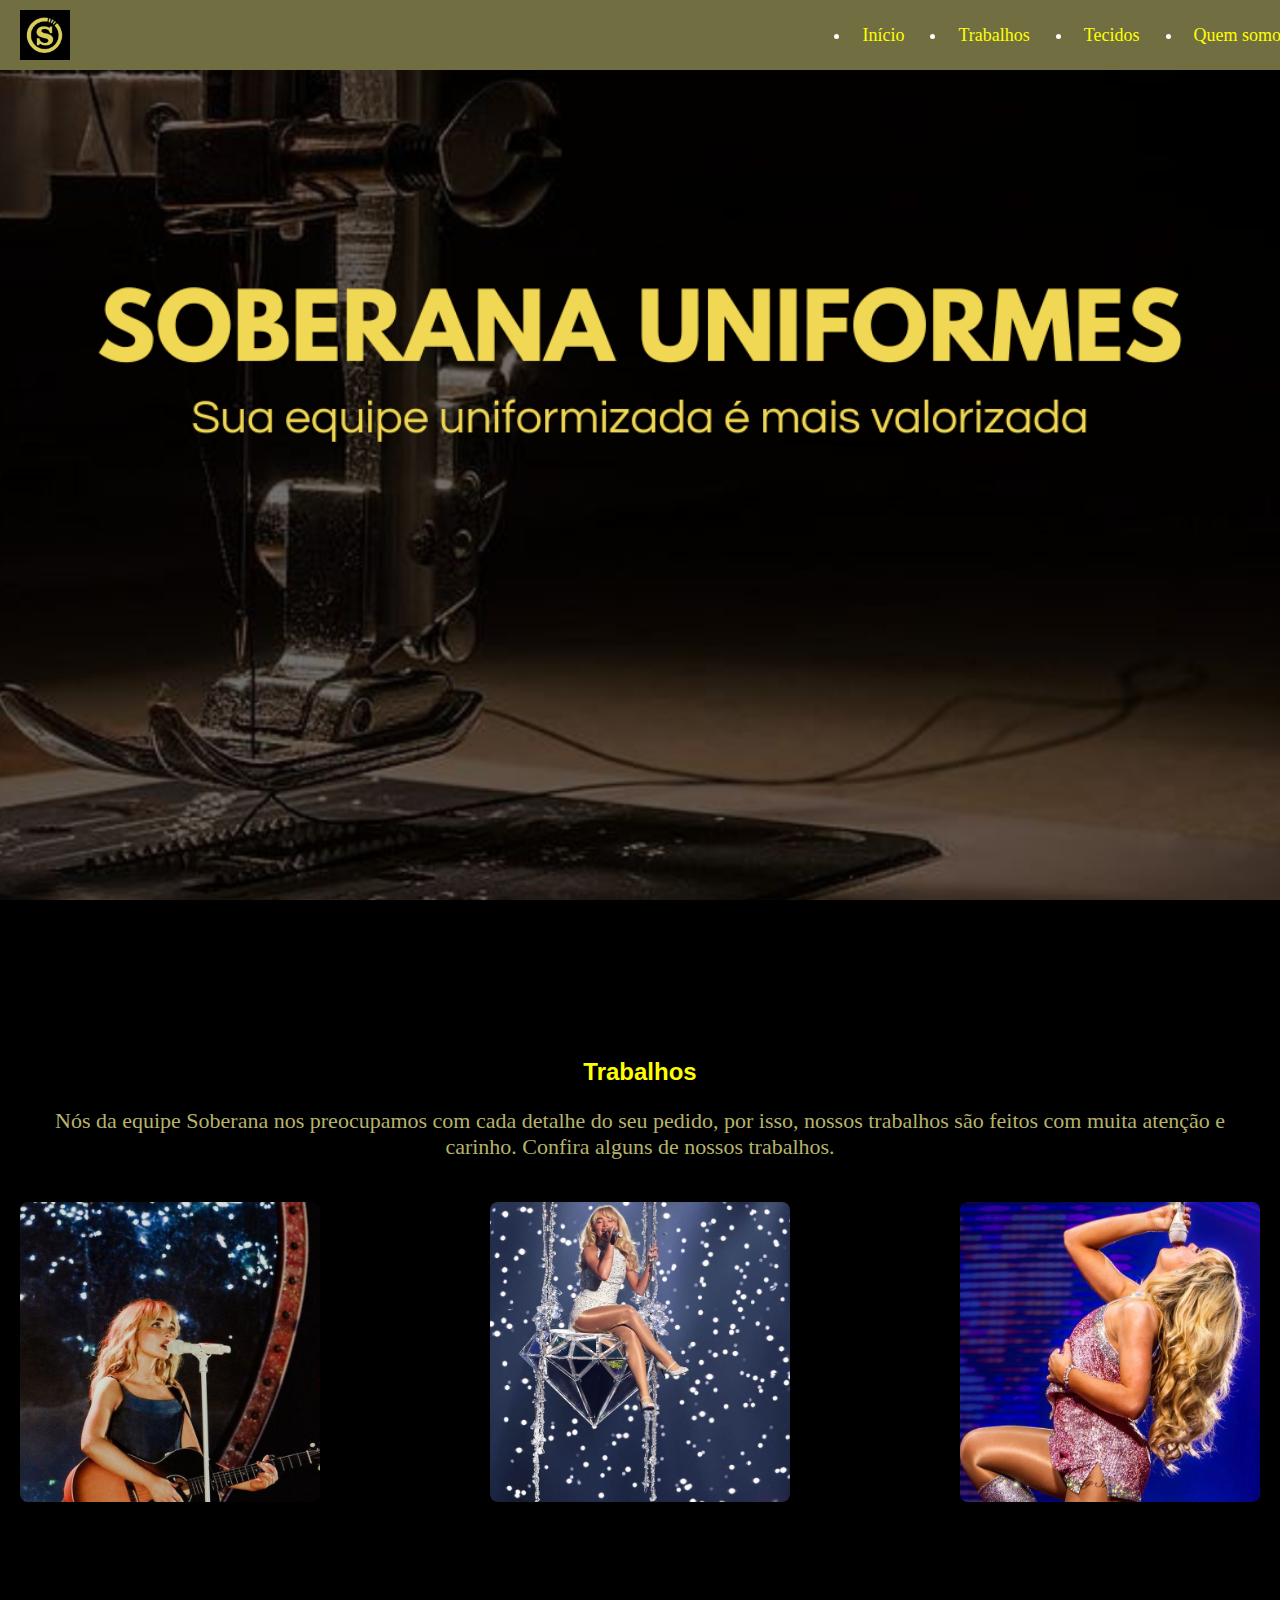
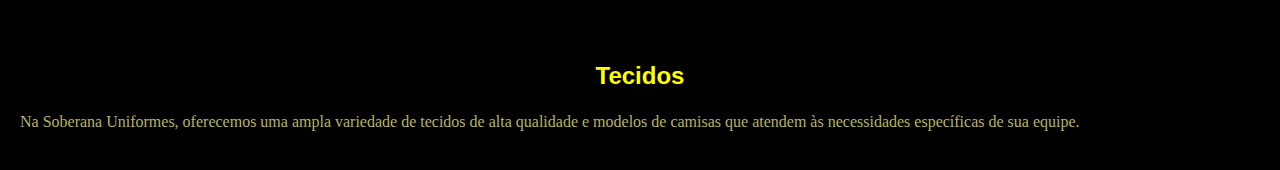
<file: index.html>
<!DOCTYPE html>
<html lang="en">

<>
  <meta charset="UTF-8">
  <meta name="viewport" content="width=device-width, initial-scale=1.0">
  <title>Soberana Uniformes</title>
  <link href="https://cdn.jsdelivr.net/npm/bootstrap@5.2.3/dist/css/bootstrap.min.css" rel="stylesheet"
    integrity="sha384-rbsA2VBKQhggwzxH7pPCaAqO46MgnOM80zW1RWuH61DGLwZJEdK2Kadq2F9CUG65" crossorigin="anonymous">
  <link rel="stylesheet" type="text/css" href="style.css" media="screen" />
  <script src="script.js"></script>
  <link rel="shortcut icon" type="imagex/png" href="/ImagensSoberana/icone_soberana.jpg">
</head>

<body>
  <div id="inicio"></div>
  <div id="background-image"></div>

  <!-- Cabeçalho do site -->
  <header id="header">
    <div class="container">
      <nav class="navbar navbar-expand-lg">
        <img src="ImagensSoberana/icone_soberana.jpg" alt="Logotipo da Soberana" class="logo">

        <!-- Botão de colapso para telas menores -->
        <button class="navbar-toggler" type="button" data-bs-toggle="collapse" data-bs-target="#navbarNav"
          aria-controls="navbarNav" aria-expanded="false" aria-label="Toggle navigation">
          <span class="navbar-toggler-icon"></span>
        </button>

        <!-- Links de navegação -->
        <div class="collapse navbar-collapse" id="navbarNav">
          <ul class="navbar-nav">
            <li class="nav-item">
              <a class="nav-link" href="#inicio">Início</a>
            </li>
            <li class="nav-item">
              <a class="nav-link" href="#trabalhos">Trabalhos</a>
            </li>
            <li class="nav-item">
              <a class="nav-link" href="#tecidos">Tecidos</a>
            </li>
            <li class="nav-item">
              <a class="nav-link" href="#info">Quem somos</a>
            </li>
          </ul>
        </div>
      </nav>
    </div>
  </header>

  <section id="jobs">
    <h2>Trabalhos</h2>

    <p>Nós da equipe Soberana nos preocupamos com cada detalhe do seu pedido, por isso, nossos trabalhos são feitos com
      muita atenção e carinho. Confira
      alguns de nossos trabalhos.
    </p>

    <!-- Container das imagens para telas maiores -->
    <div class="images-container">
      <img src="ImagensSoberana/imagem1.jpg" alt="Imagem 1">
      <img src="ImagensSoberana/imagem2.jpg" alt="Imagem 2">
      <img src="ImagensSoberana/imagem3.jpg" alt="Imagem 3">
    </div>

    <!-- Carrossel para telas menores -->
    <div id="carouselExample" class="carousel slide" data-bs-ride="carousel">
      <div class="carousel-inner">
        <div class="carousel-item active">
          <img src="ImagensSoberana/imagem1.jpg" class="d-block w-100" alt="Imagem 1">
        </div>
        <div class="carousel-item">
          <img src="ImagensSoberana/imagem2.jpg" class="d-block w-100" alt="Imagem 2">
        </div>
        <div class="carousel-item">
          <img src="ImagensSoberana/imagem3.jpg" class="d-block w-100" alt="Imagem 3">
        </div>
      </div>
      <button class="carousel-control-prev" type="button" data-bs-target="#carouselExample" data-bs-slide="prev">
        <span class="carousel-control-prev-icon" aria-hidden="true"></span>
        <span class="visually-hidden">Previous</span>
      </button>
      <button class="carousel-control-next" type="button" data-bs-target="#carouselExample" data-bs-slide="next">
        <span class="carousel-control-next-icon" aria-hidden="true"></span>
        <span class="visually-hidden">Next</span>
      </button>
    </div>
  </section>

  <section id="tecidos">
    <h2>Tecidos</h2>
    <p>
      Na Soberana Uniformes, oferecemos uma ampla variedade de tecidos de alta qualidade
      e modelos de camisas que atendem às necessidades específicas de sua equipe.
    </p>
  </section>

  <script src="https://cdn.jsdelivr.net/npm/bootstrap@5.2.3/dist/js/bootstrap.bundle.min.js"
    integrity="sha384-kenU1KFdBIe4zVF0s0G1M5b4hcpxyD9F7jL+jjXkk+Q2h455rYXK/7HAuoJl+0I4"
    crossorigin="anonymous"></script>
</body>

</html>
</file>
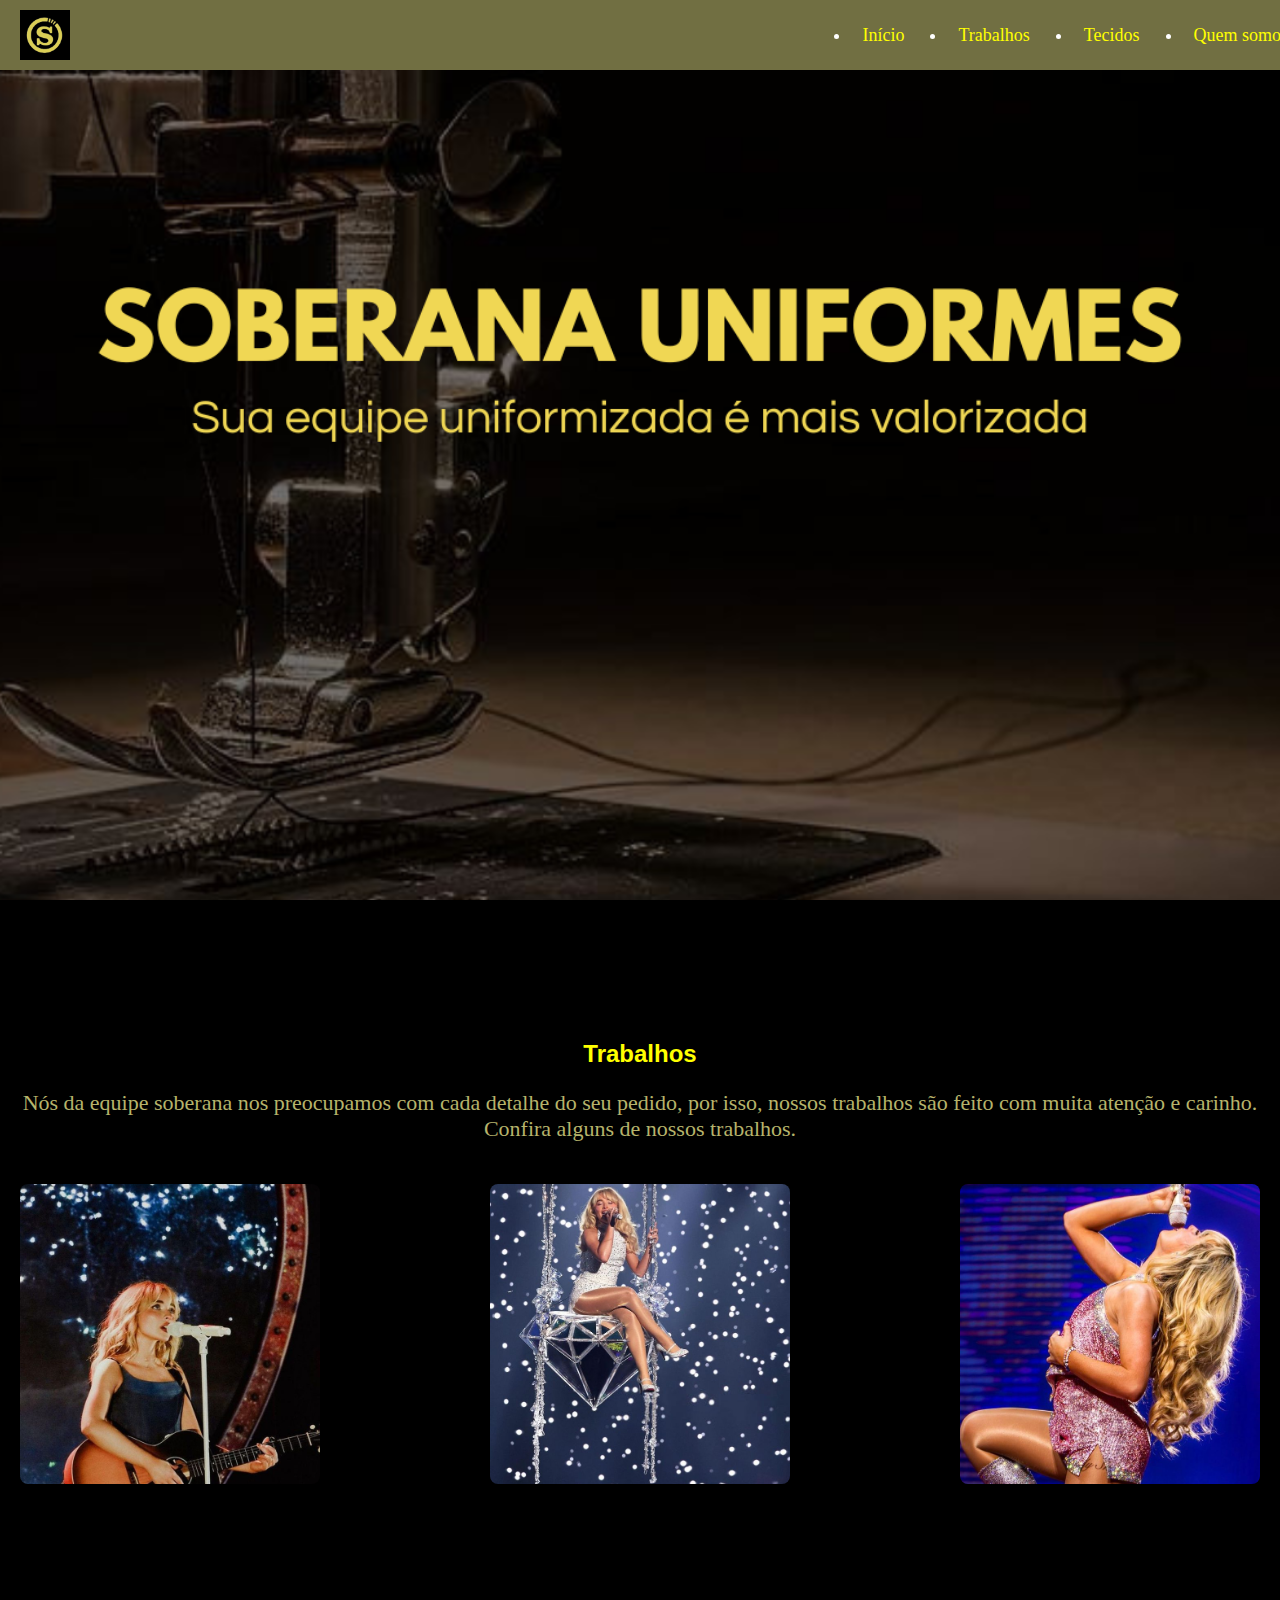
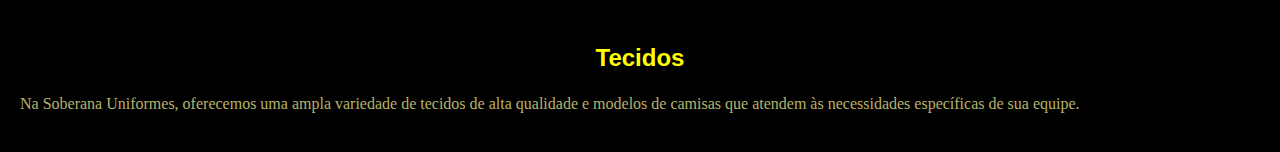
<file: soberana.html>
<!DOCTYPE html>
<html lang="en">

<head>
  <meta charset="UTF-8">
  <meta name="viewport" content="width=device-width, initial-scale=1.0">
  <title>Soberana Uniformes</title>
  <link href="https://cdn.jsdelivr.net/npm/bootstrap@5.2.3/dist/css/bootstrap.min.css" rel="stylesheet"
    integrity="sha384-rbsA2VBKQhggwzxH7pPCaAqO46MgnOM80zW1RWuH61DGLwZJEdK2Kadq2F9CUG65" crossorigin="anonymous">
  <link rel="stylesheet" type="text/css" href="soberana.css" media="screen" />
  <script src="soberana.js"></script>
  <link rel="shortcut icon" type="imagex/png" href="/ImagensSoberana/icone_soberana.jpg">
</head>

<body>
  <div id="inicio"></div>
  <div id="background-image"></div>


  <!-- Cabeçalho do site -->
  <header id="header">
    <div class="container">
      <nav class="navbar navbar-expand-lg">
        <img src="/ImagensSoberana/icone_soberana.jpg" alt="Logotipo da Soberana" class="logo">

        <!-- Botão de colapso para telas menores -->
        <button class="navbar-toggler" type="button" data-bs-toggle="collapse" data-bs-target="#navbarNav"
          aria-controls="navbarNav" aria-expanded="false" aria-label="Toggle navigation">
          <span class="navbar-toggler-icon"></span>
        </button>



        <!-- Links de navegação -->
        <div class="collapse navbar-collapse" id="navbarNav">
          <ul class="navbar-nav">
            <li class="nav-item">
              <a class="nav-link" href="#inicio">Início</a>
            </li>
            <li class="nav-item">
              <a class="nav-link" href="#trabalhos">Trabalhos</a>
            </li>
            <li class="nav-item">
              <a class="nav-link" href="#tecidos">Tecidos</a>
            </li>
            <li class="nav-item">
              <a class="nav-link" href="#info">Quem somos</a>
            </li>
          </ul>
        </div>
      </nav>
    </div>
  </header>

  <!-- Seção Iniciar <section id="iniciar">
  
  </section>   -->




  <section id="jobs">
    <h2>Trabalhos</h2>

    <p>Nós da equipe soberana nos preocupamos com cada detalhe do seu pedido, por isso, nossos trabalhos são feito com muita atenção e carinho. Confira 
      alguns de nossos trabalhos.
    </p>

    <!-- Container das imagens para telas maiores -->
    <div class="images-container">
      <img src="/ImagensSoberana/imagem1.jpg" alt="Imagem 1">
      <img src="/ImagensSoberana/imagem2.jpg" alt="Imagem 2">
      <img src="/ImagensSoberana/imagem3.jpg" alt="Imagem 3">
    </div>

    <!-- Carrossel para telas menores -->
    <div id="carouselExample" class="carousel slide" data-bs-ride="carousel">
      <div class="carousel-inner">
        <div class="carousel-item active">
          <img src="/ImagensSoberana/imagem1.jpg" class="d-block w-100" alt="Imagem 1">
        </div>
        <div class="carousel-item">
          <img src="/ImagensSoberana/imagem2.jpg" class="d-block w-100" alt="Imagem 2">
        </div>
        <div class="carousel-item">
          <img src="/ImagensSoberana/imagem3.jpg" class="d-block w-100" alt="Imagem 3">
        </div>
      </div>
      <button class="carousel-control-prev" type="button" data-bs-target="#carouselExample" data-bs-slide="prev">
        <span class="carousel-control-prev-icon" aria-hidden="true"></span>
        <span class="visually-hidden">Previous</span>
      </button>
      <button class="carousel-control-next" type="button" data-bs-target="#carouselExample" data-bs-slide="next">
        <span class="carousel-control-next-icon" aria-hidden="true"></span>
        <span class="visually-hidden">Next</span>
      </button>
    </div>


  </section>

  <section id="tecidos">
    <h2>Tecidos</h2>
    <p>
      Na Soberana Uniformes, oferecemos uma ampla variedade de tecidos de alta qualidade
      e modelos de camisas que atendem às necessidades específicas de sua equipe.
    </p>
  </section>

  <script src="https://cdn.jsdelivr.net/npm/bootstrap@5.2.3/dist/js/bootstrap.bundle.min.js"
    integrity="sha384-kenU1KFdBIe4zVF0s0G1M5b4hcpxyD9F7jL+jjXkk+Q2h455rYXK/7HAuoJl+0I4"
    crossorigin="anonymous"></script>
</body>

</html>
</file>
<file: style.css>
/* CSS Global */
body {
    background-color: black;
    color: white;
    margin: 0;
    font-family: Arial, sans-serif;
}

/* Barra de navegação */
.navbar {
    display: flex;
    justify-content: space-between;
    align-items: center;
    padding: 10px 20px;
    position: fixed;
    top: 0;
    left: 0;
    width: 100%;
    z-index: 1000;
    background-color: #716f42;
}

.navbar .navbar-nav {
    display: flex;
    gap: 30px;
    margin: 0;
    padding: 0;
}

.navbar a {
    color: yellow;
    text-decoration: none;
    font-size: 18px;
    font-family: 'Times New Roman', Times, serif;
    padding: 8px 12px;
    transition: color 0.3s ease;
}

.navbar a:hover {
    color: gold;
}

.logo {
    height: 50px;
    width: auto;
    margin-right: 20px;
}

/* Botão para telas menores */
.navbar-toggler {
    border: none;
    background: none;
    font-size: 24px;
    color: yellow;
    display: none;
}

.navbar-toggler-icon {
    color: yellow;
    font-size: 24px;
}

/* Responsividade: Menu de navegação em telas menores */
@media (max-width: 767px) {
    .navbar {
        flex-wrap: wrap;
        padding: 10px;
    }

    .navbar-toggler {
        display: block;
    }

    .navbar-collapse {
        display: none;
        flex-direction: column;
        width: 100%;
        background-color: #716f42;
        padding: 10px 0;
        border-radius: 5px;
    }

    .navbar-collapse.show {
        display: flex;
    }

    .navbar .navbar-nav {
        flex-direction: column;
        gap: 10px;
        width: 100%;
        align-items: center;
    }

    .navbar a {
        font-size: 16px;
        padding: 10px;
        text-align: center;
        width: 100%;
    }
}

/* Fundo da página */
#background-image {
    background-image: url('ImagensSoberana/fundo2.png');
    background-size: cover;
    background-attachment: fixed;
    background-position: center;
    height: 100vh;
    width: 100%;
    position: relative;
    z-index: -1;
}

.content {
    background: linear-gradient(to bottom, rgba(0, 0, 0, 0.8), rgba(0, 0, 0, 1));
    color: white;
    padding: 20px;
}

/* Slogan */
.slogan {
    color: gold;
    display: flex;
    align-items: center;
    justify-content: center;
    margin-top: 100px;
    font-size: 2rem;
    text-align: center;
    padding: 20px;
}

/* Títulos */
h1,
h2 {
    font-family: 'Arial', sans-serif;
    font-weight: bold;
    margin-bottom: 20px;
}

h1 {
    font-size: 2.5rem;
    text-align: center;
}

h2 {
    font-size: 2,5rem;
    color: yellow;
    text-align: center;
    font-family: Arial, Helvetica, sans-serif;
}
p {
    color: #b6b36b;
    text-align: center;
    font-family:Cambria, Cochin, Georgia, Times, 'Times New Roman', serif ;
    font-size: 22px;
}

/* Outras seções */
#jobs,
#tecidos {
    margin-top: 100px;
    padding: 20px;
    text-align: center;
}

#tecidos p {
    font-size: 1rem;
    line-height: 1.5;
    text-align: justify;
}

/* Ajuste para ancoragem de navegação */
[id] {
    scroll-margin-top: 80px;
    /* Ajuste para evitar sobreposição com a barra de navegação fixa */
}

#jobs img {
    align-items: flex-start;
}

/* Imagens dentro de seções */
#jobs img,
#tecidos img {
    max-width: 100%;
    height: 300px;
    width: 300px;
    border-radius: 8px;
    margin-top: 20px;
}

/* Responsividade adicional */
@media (max-width: 576px) {
    .logo {
        height: 40px;
    }

    h1 {
        font-size: 2rem;
    }

    h2 {
        font-size: 1.5rem;
    }

    #jobs,
    #tecidos {
        padding: 10px;
    }

    .slogan {
        font-size: 1.5rem;
    }
}

/* Para telas maiores: exibe as imagens lado a lado */
.images-container {
    display: flex;
    justify-content: space-between;
    gap: 20px;
}

.images-container img {
    width: 30%;
    object-fit: cover;
}

/* Para telas menores: exibe como um carrossel */
@media (max-width: 767px) {
    .images-container {
        display: none;
        /* Esconde as imagens lado a lado em telas menores */
    }

    /* O carrossel de imagens será mostrado em telas menores */
    #carouselExample {
        display: block;
    }
}

/* Esconde o carrossel em telas maiores */
@media (min-width: 768px) {
    #carouselExample {
        display: none;
    }
}
</file>
<file: soberana.css>
/* CSS Global */
body {
    background-color: black;
    color: white;
    margin: 0;
    font-family: Arial, sans-serif;
}

/* Barra de navegação */
.navbar {
    display: flex;
    justify-content: space-between;
    align-items: center;
    padding: 10px 20px;
    position: fixed;
    top: 0;
    left: 0;
    width: 100%;
    z-index: 1000;
    background-color: #716f42;
}

.navbar .navbar-nav {
    display: flex;
    gap: 30px;
    margin: 0;
    padding: 0;
}

.navbar a {
    color: yellow;
    text-decoration: none;
    font-size: 18px;
    font-family: 'Times New Roman', Times, serif;
    padding: 8px 12px;
    transition: color 0.3s ease;
}

.navbar a:hover {
    color: gold;
}

.logo {
    height: 50px;
    width: auto;
    margin-right: 20px;
}

/* Botão para telas menores */
.navbar-toggler {
    border: none;
    background: none;
    font-size: 24px;
    color: yellow;
    display: none;
}

.navbar-toggler-icon {
    color: yellow;
    font-size: 24px;
}

/* Responsividade: Menu de navegação em telas menores */
@media (max-width: 767px) {
    .navbar {
        flex-wrap: wrap;
        padding: 10px;
    }

    .navbar-toggler {
        display: block;
    }

    .navbar-collapse {
        display: none;
        flex-direction: column;
        width: 100%;
        background-color: #716f42;
        padding: 10px 0;
        border-radius: 5px;
    }

    .navbar-collapse.show {
        display: flex;
    }

    .navbar .navbar-nav {
        flex-direction: column;
        gap: 10px;
        width: 100%;
        align-items: center;
    }

    .navbar a {
        font-size: 16px;
        padding: 10px;
        text-align: center;
        width: 100%;
    }
}

/* Fundo da página */
#background-image {
    background-image: url('/ImagensSoberana/fundo2.png');
    background-size: cover;
    background-attachment: fixed;
    background-position: center;
    height: 100vh;
    width: 100%;
    position: relative;
    z-index: -1;
}

.content {
    background: linear-gradient(to bottom, rgba(0, 0, 0, 0.8), rgba(0, 0, 0, 1));
    color: white;
    padding: 20px;
}

/* Slogan */
.slogan {
    color: gold;
    display: flex;
    align-items: center;
    justify-content: center;
    margin-top: 100px;
    font-size: 2rem;
    text-align: center;
    padding: 20px;
}

/* Títulos */
h1,
h2 {
    font-family: 'Arial', sans-serif;
    font-weight: bold;
    margin-bottom: 20px;
}

h1 {
    font-size: 2.5rem;
    text-align: center;
}

h2 {
    font-size: 2,5rem;
    color: yellow;
    text-align: center;
    font-family: Arial, Helvetica, sans-serif;
}
p {
    color: #b6b36b;
    text-align: center;
    font-family:Cambria, Cochin, Georgia, Times, 'Times New Roman', serif ;
    font-size: 22px;
}

/* Outras seções */
#jobs,
#tecidos {
    margin-top: 100px;
    padding: 20px;
    text-align: center;
}

#tecidos p {
    font-size: 1rem;
    line-height: 1.5;
    text-align: justify;
}

/* Ajuste para ancoragem de navegação */
[id] {
    scroll-margin-top: 80px;
    /* Ajuste para evitar sobreposição com a barra de navegação fixa */
}

#jobs img {
    align-items: flex-start;
}

/* Imagens dentro de seções */
#jobs img,
#tecidos img {
    max-width: 100%;
    height: 300px;
    width: 300px;
    border-radius: 8px;
    margin-top: 20px;
}

/* Responsividade adicional */
@media (max-width: 576px) {
    .logo {
        height: 40px;
    }

    h1 {
        font-size: 2rem;
    }

    h2 {
        font-size: 1.5rem;
    }

    #jobs,
    #tecidos {
        padding: 10px;
    }

    .slogan {
        font-size: 1.5rem;
    }
}

/* Para telas maiores: exibe as imagens lado a lado */
.images-container {
    display: flex;
    justify-content: space-between;
    gap: 20px;
}

.images-container img {
    width: 30%;
    object-fit: cover;
}

/* Para telas menores: exibe como um carrossel */
@media (max-width: 767px) {
    .images-container {
        display: none;
        /* Esconde as imagens lado a lado em telas menores */
    }

    /* O carrossel de imagens será mostrado em telas menores */
    #carouselExample {
        display: block;
    }
}

/* Esconde o carrossel em telas maiores */
@media (min-width: 768px) {
    #carouselExample {
        display: none;
    }
}
</file>
